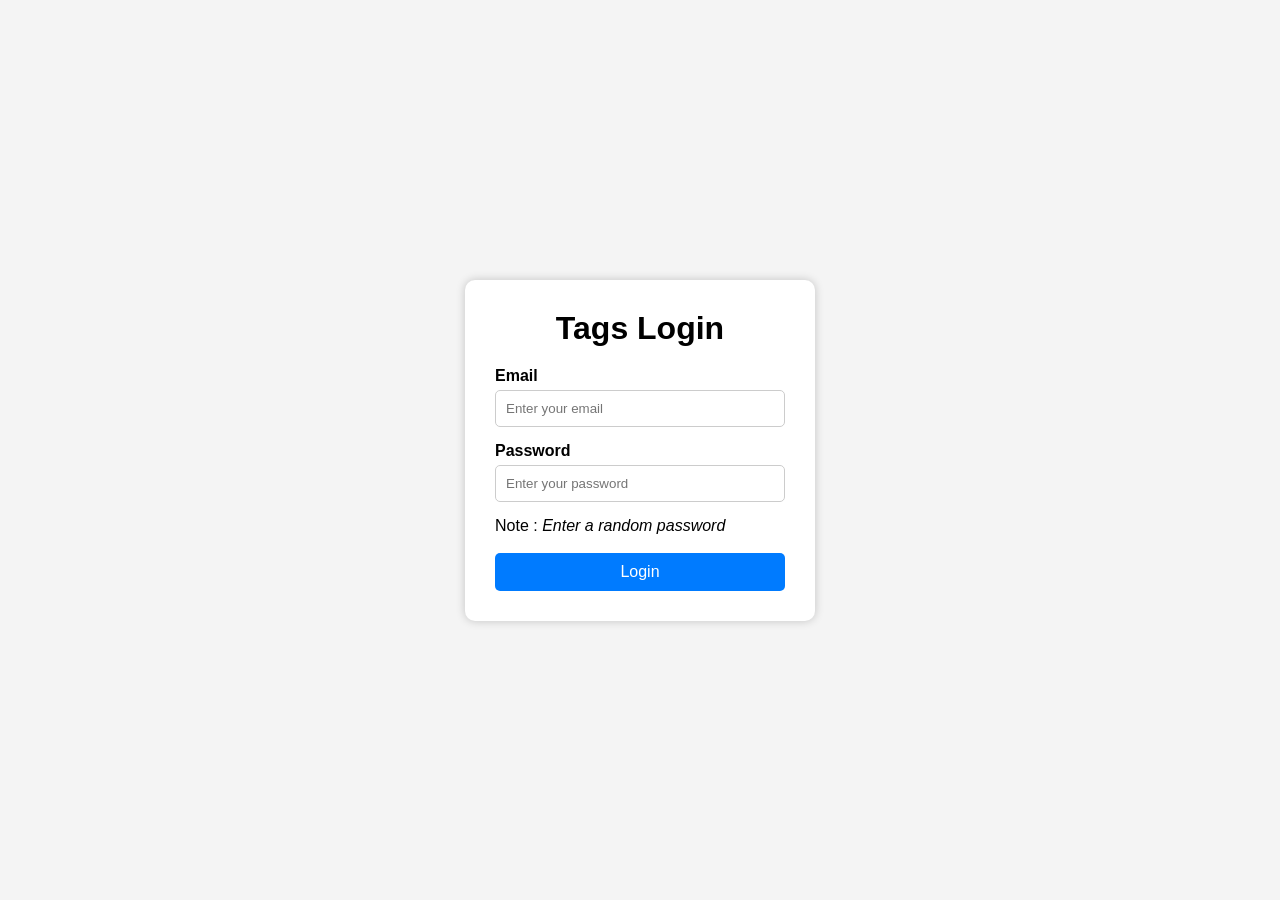
<file: index.html>
<!DOCTYPE html>
<html lang="en">

<head>
    <meta charset="UTF-8">
    <meta name="viewport" content="width=device-width, initial-scale=1.0">
    <title>Tags Login</title>
    <link rel="stylesheet" href="index.css">

</head>

<body>

    <div class="login-box">
        <h1>Tags Login</h1>

        <form action="tags.html">

            <label for="email">Email</label>
            <input type="email" id="email" placeholder="Enter your email" required>

            <label for="password">Password</label>
            <input type="password" id="password" placeholder="Enter your password" required><br>
            <p>Note : <i>Enter a random password</i></p><br>

            <button type="submit">Login</button>

        </form>
    </div>

</body>

</html>
</file>
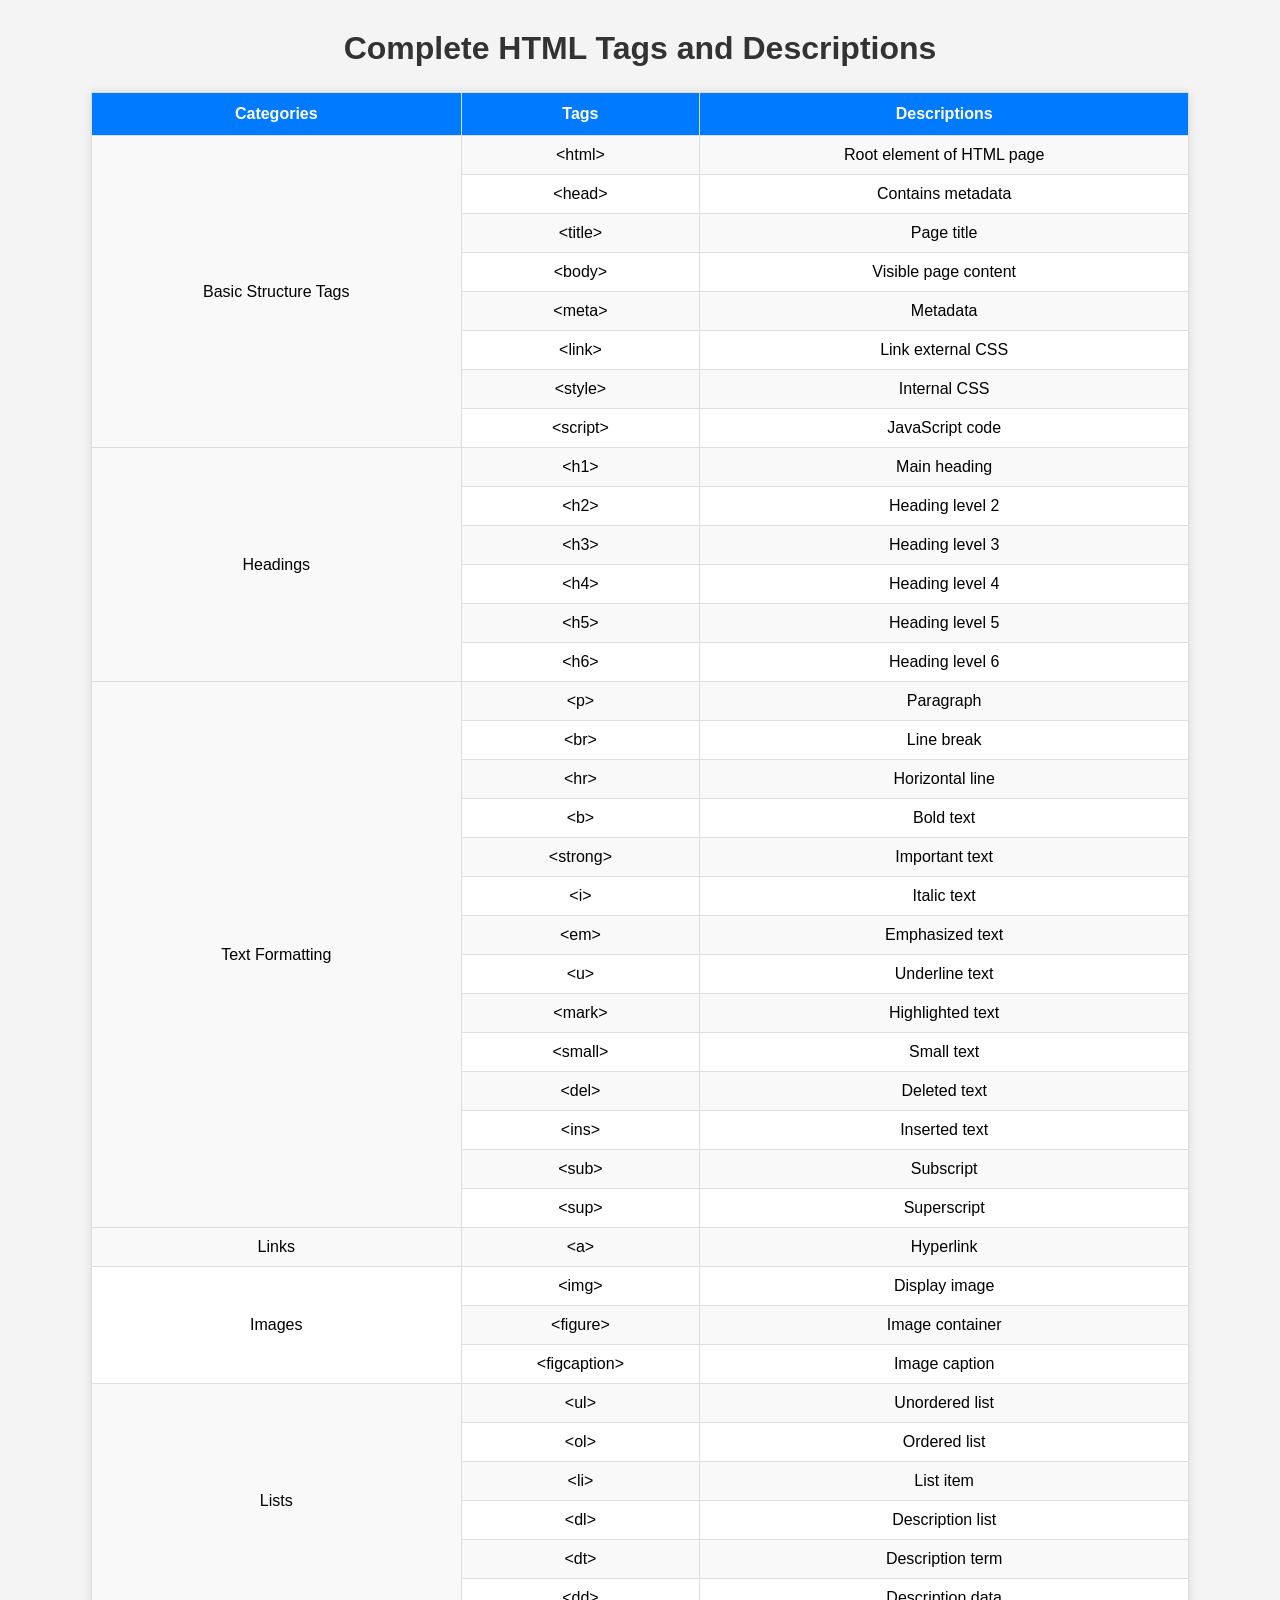
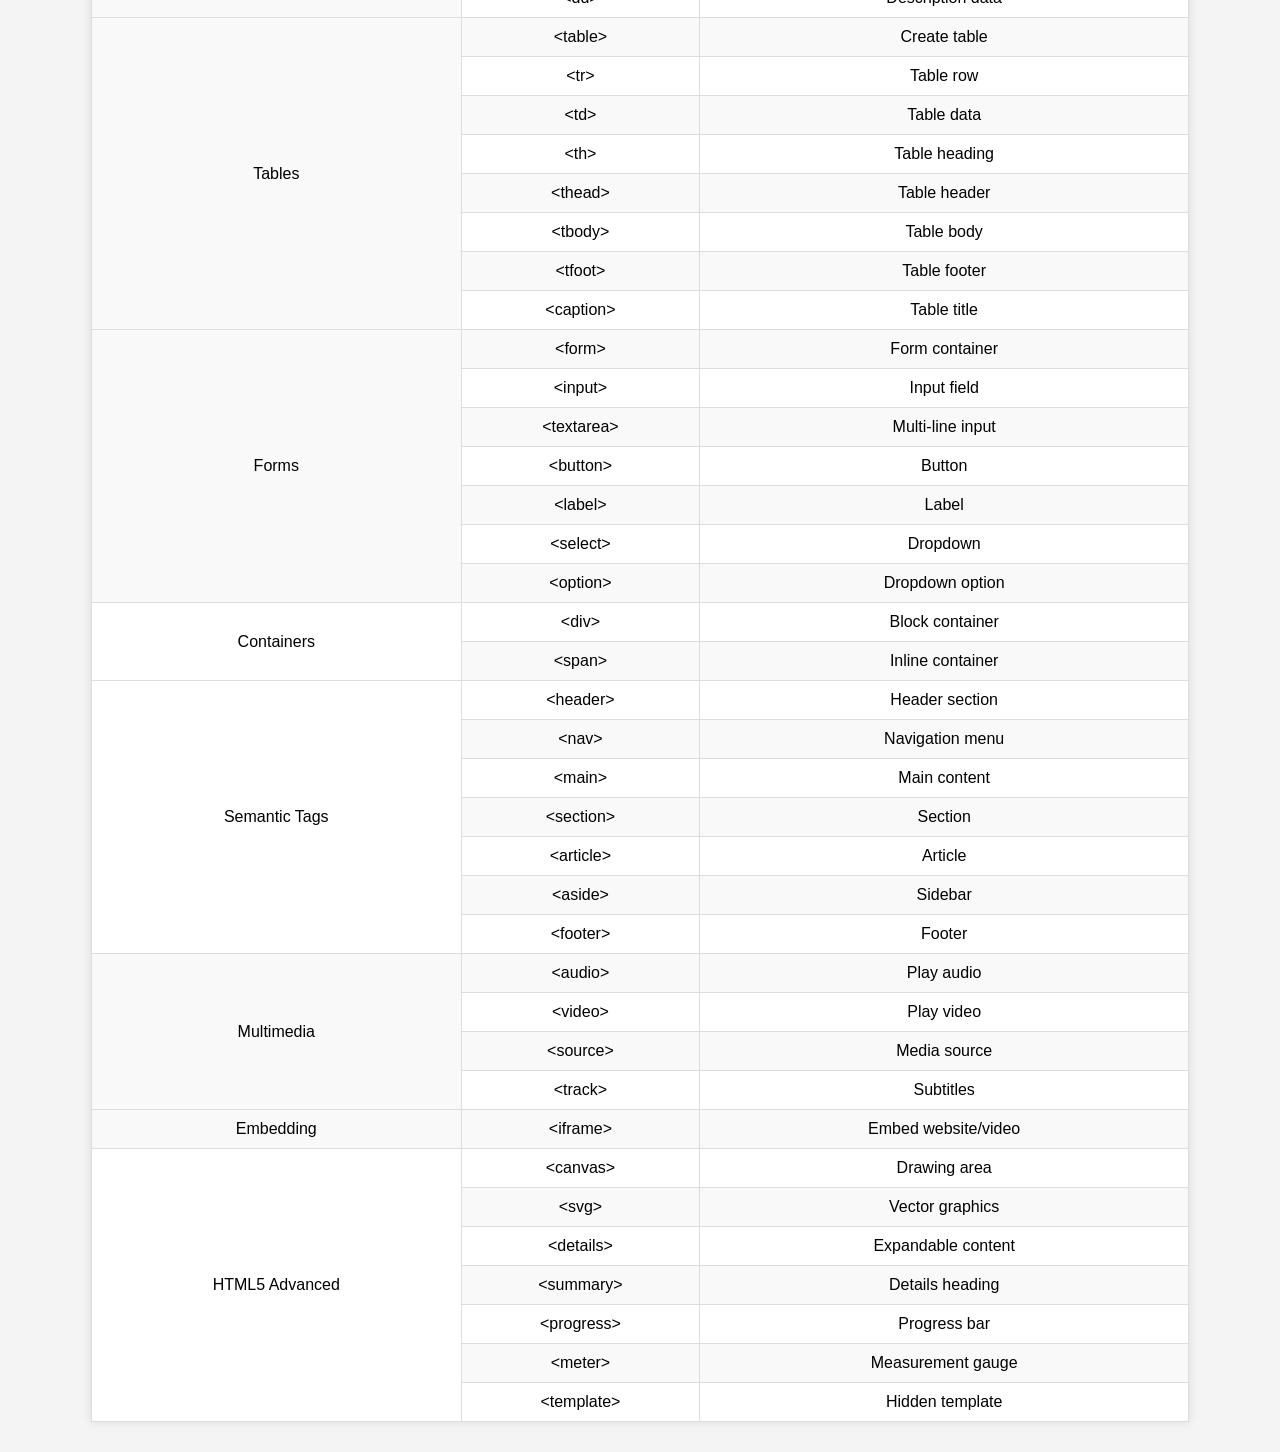
<file: tags.html>
<!DOCTYPE html>
<html>

<head>
    <title>Html tags descriptions</title>
    <link rel="stylesheet" href="tags.css">
</head>

<body>

    <h1>Complete HTML Tags and Descriptions</h1>

    <table>

        <tr>
            <th>Categories</th>
            <th>Tags</th>
            <th>Descriptions</th>
        </tr>

        <!-- 1. Basic Structure Tags -->
         <!-- I used html entity for < > symbols -->
        <tr>
            <td rowspan="8">Basic Structure Tags</td>
            <td>&lt;html&gt;</td> 
            <td>Root element of HTML page</td>
        </tr>
        <tr>
            <td>&lt;head&gt;</td>
            <td>Contains metadata</td>
        </tr>
        <tr>
            <td>&lt;title&gt;</td>
            <td>Page title</td>
        </tr>
        <tr>
            <td>&lt;body&gt;</td>
            <td>Visible page content</td>
        </tr>
        <tr>
            <td>&lt;meta&gt;</td>
            <td>Metadata</td>
        </tr>
        <tr>
            <td>&lt;link&gt;</td>
            <td>Link external CSS</td>
        </tr>
        <tr>
            <td>&lt;style&gt;</td>
            <td>Internal CSS</td>
        </tr>
        <tr>
            <td>&lt;script&gt;</td>
            <td>JavaScript code</td>
        </tr>

        <!-- 2. Headings -->
        <tr>
            <td rowspan="6">Headings</td>
            <td>&lt;h1&gt;</td>
            <td>Main heading</td>
        </tr>
        <tr>
            <td>&lt;h2&gt;</td>
            <td>Heading level 2</td>
        </tr>
        <tr>
            <td>&lt;h3&gt;</td>
            <td>Heading level 3</td>
        </tr>
        <tr>
            <td>&lt;h4&gt;</td>
            <td>Heading level 4</td>
        </tr>
        <tr>
            <td>&lt;h5&gt;</td>
            <td>Heading level 5</td>
        </tr>
        <tr>
            <td>&lt;h6&gt;</td>
            <td>Heading level 6</td>
        </tr>

        <!-- 3. Text Formatting -->
        <tr>
            <td rowspan="14">Text Formatting</td>
            <td>&lt;p&gt;</td>
            <td>Paragraph</td>
        </tr>
        <tr>
            <td>&lt;br&gt;</td>
            <td>Line break</td>
        </tr>
        <tr>
            <td>&lt;hr&gt;</td>
            <td>Horizontal line</td>
        </tr>
        <tr>
            <td>&lt;b&gt;</td>
            <td>Bold text</td>
        </tr>
        <tr>
            <td>&lt;strong&gt;</td>
            <td>Important text</td>
        </tr>
        <tr>
            <td>&lt;i&gt;</td>
            <td>Italic text</td>
        </tr>
        <tr>
            <td>&lt;em&gt;</td>
            <td>Emphasized text</td>
        </tr>
        <tr>
            <td>&lt;u&gt;</td>
            <td>Underline text</td>
        </tr>
        <tr>
            <td>&lt;mark&gt;</td>
            <td>Highlighted text</td>
        </tr>
        <tr>
            <td>&lt;small&gt;</td>
            <td>Small text</td>
        </tr>
        <tr>
            <td>&lt;del&gt;</td>
            <td>Deleted text</td>
        </tr>
        <tr>
            <td>&lt;ins&gt;</td>
            <td>Inserted text</td>
        </tr>
        <tr>
            <td>&lt;sub&gt;</td>
            <td>Subscript</td>
        </tr>
        <tr>
            <td>&lt;sup&gt;</td>
            <td>Superscript</td>
        </tr>

        <!-- 4. Links -->
        <tr>
            <td>Links</td>
            <td>&lt;a&gt;</td>
            <td>Hyperlink</td>
        </tr>

        <!-- 5. Images -->
        <tr>
            <td rowspan="3">Images</td>
            <td>&lt;img&gt;</td>
            <td>Display image</td>
        </tr>
        <tr>
            <td>&lt;figure&gt;</td>
            <td>Image container</td>
        </tr>
        <tr>
            <td>&lt;figcaption&gt;</td>
            <td>Image caption</td>
        </tr>

        <!-- 6. Lists -->
        <tr>
            <td rowspan="6">Lists</td>
            <td>&lt;ul&gt;</td>
            <td>Unordered list</td>
        </tr>
        <tr>
            <td>&lt;ol&gt;</td>
            <td>Ordered list</td>
        </tr>
        <tr>
            <td>&lt;li&gt;</td>
            <td>List item</td>
        </tr>
        <tr>
            <td>&lt;dl&gt;</td>
            <td>Description list</td>
        </tr>
        <tr>
            <td>&lt;dt&gt;</td>
            <td>Description term</td>
        </tr>
        <tr>
            <td>&lt;dd&gt;</td>
            <td>Description data</td>
        </tr>

        <!-- 7. Tables -->
        <tr>
            <td rowspan="8">Tables</td>
            <td>&lt;table&gt;</td>
            <td>Create table</td>
        </tr>
        <tr>
            <td>&lt;tr&gt;</td>
            <td>Table row</td>
        </tr>
        <tr>
            <td>&lt;td&gt;</td>
            <td>Table data</td>
        </tr>
        <tr>
            <td>&lt;th&gt;</td>
            <td>Table heading</td>
        </tr>
        <tr>
            <td>&lt;thead&gt;</td>
            <td>Table header</td>
        </tr>
        <tr>
            <td>&lt;tbody&gt;</td>
            <td>Table body</td>
        </tr>
        <tr>
            <td>&lt;tfoot&gt;</td>
            <td>Table footer</td>
        </tr>
        <tr>
            <td>&lt;caption&gt;</td>
            <td>Table title</td>
        </tr>

        <!-- 8. Forms -->
        <tr>
            <td rowspan="7">Forms</td>
            <td>&lt;form&gt;</td>
            <td>Form container</td>
        </tr>
        <tr>
            <td>&lt;input&gt;</td>
            <td>Input field</td>
        </tr>
        <tr>
            <td>&lt;textarea&gt;</td>
            <td>Multi-line input</td>
        </tr>
        <tr>
            <td>&lt;button&gt;</td>
            <td>Button</td>
        </tr>
        <tr>
            <td>&lt;label&gt;</td>
            <td>Label</td>
        </tr>
        <tr>
            <td>&lt;select&gt;</td>
            <td>Dropdown</td>
        </tr>
        <tr>
            <td>&lt;option&gt;</td>
            <td>Dropdown option</td>
        </tr>

        <!-- 9. Div & Span -->
        <tr>
            <td rowspan="2">Containers</td>
            <td>&lt;div&gt;</td>
            <td>Block container</td>
        </tr>
        <tr>
            <td>&lt;span&gt;</td>
            <td>Inline container</td>
        </tr>

        <!-- 10. Semantic -->
        <tr>
            <td rowspan="7">Semantic Tags</td>
            <td>&lt;header&gt;</td>
            <td>Header section</td>
        </tr>
        <tr>
            <td>&lt;nav&gt;</td>
            <td>Navigation menu</td>
        </tr>
        <tr>
            <td>&lt;main&gt;</td>
            <td>Main content</td>
        </tr>
        <tr>
            <td>&lt;section&gt;</td>
            <td>Section</td>
        </tr>
        <tr>
            <td>&lt;article&gt;</td>
            <td>Article</td>
        </tr>
        <tr>
            <td>&lt;aside&gt;</td>
            <td>Sidebar</td>
        </tr>
        <tr>
            <td>&lt;footer&gt;</td>
            <td>Footer</td>
        </tr>

        <!-- 11. Multimedia -->
        <tr>
            <td rowspan="4">Multimedia</td>
            <td>&lt;audio&gt;</td>
            <td>Play audio</td>
        </tr>
        <tr>
            <td>&lt;video&gt;</td>
            <td>Play video</td>
        </tr>
        <tr>
            <td>&lt;source&gt;</td>
            <td>Media source</td>
        </tr>
        <tr>
            <td>&lt;track&gt;</td>
            <td>Subtitles</td>
        </tr>

        <!-- 12. iframe -->
        <tr>
            <td>Embedding</td>
            <td>&lt;iframe&gt;</td>
            <td>Embed website/video</td>
        </tr>

        <!-- 13. HTML5 Advanced -->
        <tr>
            <td rowspan="7">HTML5 Advanced</td>
            <td>&lt;canvas&gt;</td>
            <td>Drawing area</td>
        </tr>
        <tr>
            <td>&lt;svg&gt;</td>
            <td>Vector graphics</td>
        </tr>
        <tr>
            <td>&lt;details&gt;</td>
            <td>Expandable content</td>
        </tr>
        <tr>
            <td>&lt;summary&gt;</td>
            <td>Details heading</td>
        </tr>
        <tr>
            <td>&lt;progress&gt;</td>
            <td>Progress bar</td>
        </tr>
        <tr>
            <td>&lt;meter&gt;</td>
            <td>Measurement gauge</td>
        </tr>
        <tr>
            <td>&lt;template&gt;</td>
            <td>Hidden template</td>
        </tr>

    </table>

</body>

</html>
</file>
<file: index.css>
* {
     margin: 0;
     padding: 0;
     box-sizing: border-box;
 }

 body {
     font-family: Arial, sans-serif;
     background-color: #f4f4f4;
     display: flex;
     justify-content: center;
     align-items: center;
     height: 100vh;
 }

 .login-box {
     background: white;
     padding: 30px;
     border-radius: 10px;
     box-shadow: 0 0 10px rgba(0, 0, 0, 0.2);
     width: 350px;
 }

 h1 {
     text-align: center;
     margin-bottom: 20px;
 }

 label {
     display: block;
     margin-bottom: 5px;
     font-weight: bold;
 }

 input {
     width: 100%;
     padding: 10px;
     margin-bottom: 15px;
     border: 1px solid #ccc;
     border-radius: 5px;
 }

 button {
     width: 100%;
     padding: 10px;
     border: none;
     background-color: #007bff;
     color: white;
     border-radius: 5px;
     cursor: pointer;
     font-size: 16px;
 }

 button:hover {
     background-color: #0056b3;
 }
</file>
<file: tags.css>
* {
        margin: 0;
        padding: 0;
        box-sizing: border-box;
    }

    body {
        font-family: Arial, sans-serif;
        background-color: #f4f4f4;
        padding: 30px;
    }

    h1 {
        text-align: center;
        color: #333;
        margin-bottom: 25px;
    }

    table {
        width: 90%;
        margin: auto;
        border-collapse: collapse;
        background-color: white;
        box-shadow: 0px 0px 10px rgba(0, 0, 0, 0.1);
    }

    th {
        background-color: #007bff;
        color: white;
        padding: 12px;
    }

    td {
        padding: 10px;
    }

    th,
    td {
        border: 1px solid #ddd;
        text-align: center;
    }

    tr:nth-child(even) {
        background-color: #f9f9f9;
    }

    tr:hover {
        background-color: #e6f2ff;
    }
</file>
